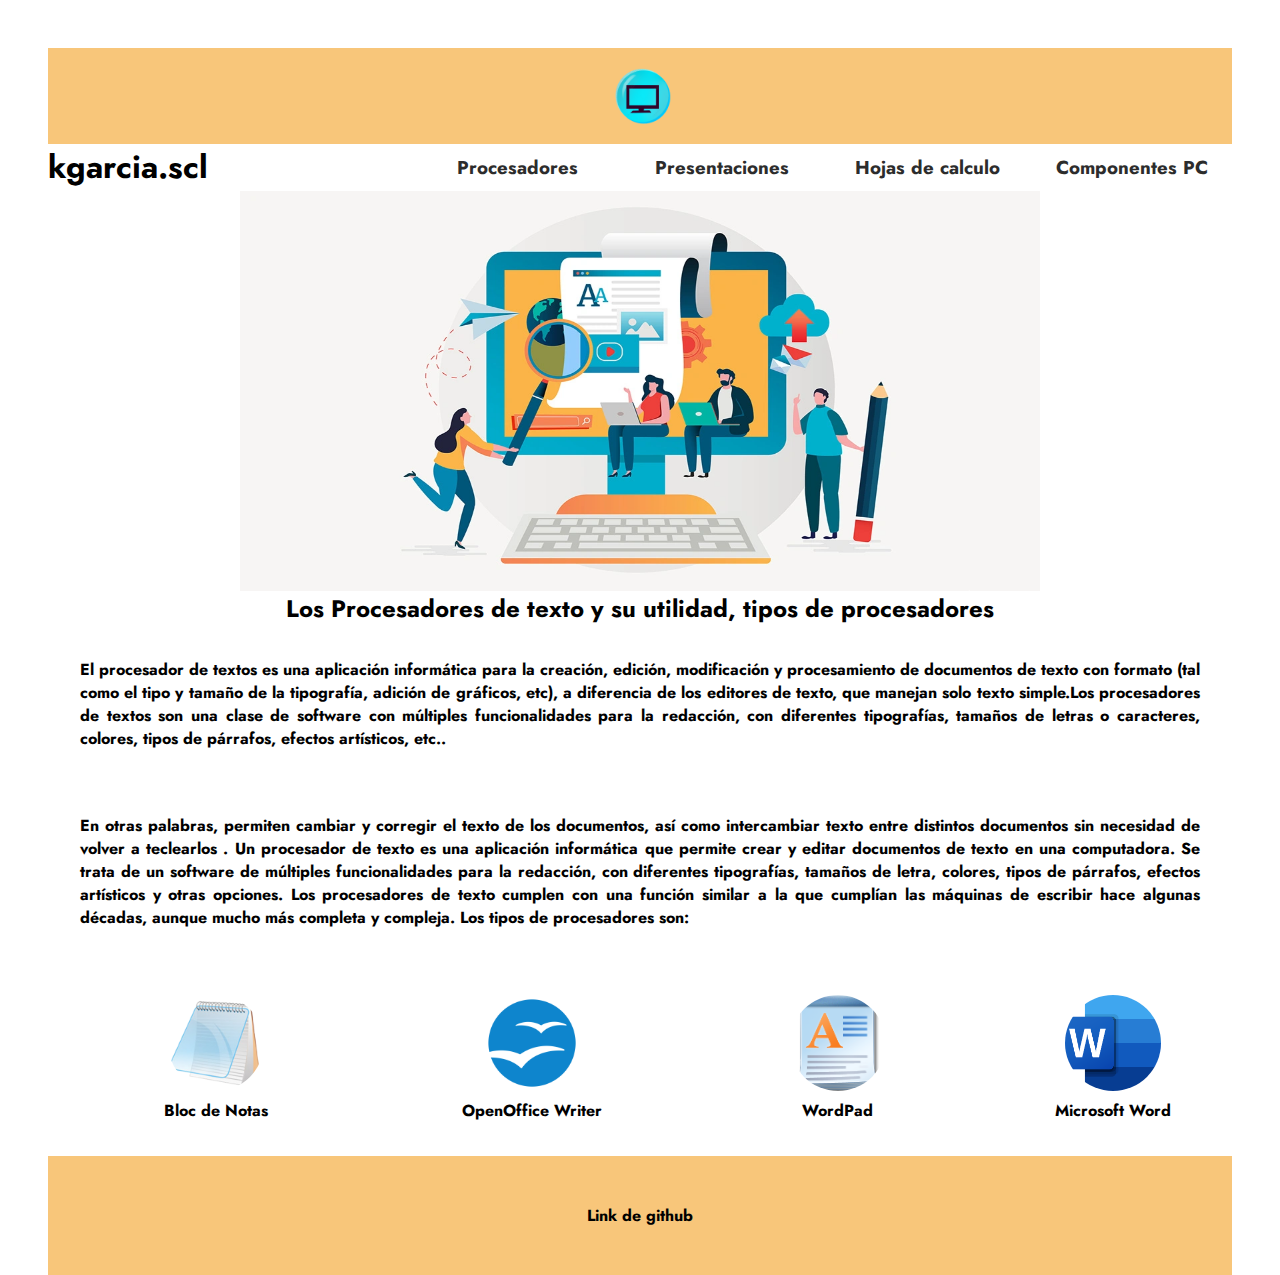
<file: index.html>
<!DOCTYPE html>
<html lang="en">
<head>
    <meta charset="UTF-8">
    <meta http-equiv="X-UA-Compatible" content="IE=edge">
    <meta name="viewport" content="width=device-width, initial-scale=1.0">
    <title>Prueba no.1</title>

    <!--Direcciones de css-->
    <link rel="stylesheet" href="./css/index.css">
    <link rel="stylesheet" href="./css/config.css">
    
    <!--Google Fonts-->
    <link rel="preconnect" href="https://fonts.googleapis.com">
    <link rel="preconnect" href="https://fonts.gstatic.com" crossorigin>
    <link href="https://fonts.googleapis.com/css2?family=Jost:wght@100;200&display=swap" rel="stylesheet">
    

</head>
<body>
    <div class="contenido">
    <div class="center">
        <img src="./img/logo1.png" alt="">
    </div>
    <div>
        <ul class="componentes">
            <li class="usuario"><h1>kgarcia.scl</h1></li>
            <li><a href="./index.html"><h3>Procesadores</h3></a></li>
            <li><a href="./Presentaciones.html"><h3>Presentaciones</h3></a></li>
            <li><a href="./Hoja_de_calculo.html"><h3>Hojas de calculo</h3></a></li>
            <li><a href="./Componentes_del_computador.html"><h3>Componentes PC</h3></a></li>
        </ul>    
    </div>
    <div class="foto1">
        <img src="./img/foto1.png" alt="" class="tamañofoto">
    </div>
    <div class="titulo1">
        <ul><h2>Los Procesadores de texto y su utilidad, tipos de procesadores</h2></ul>
    </div>
    <div class="parrafo1">
        <ul><p><b>El procesador de textos es una aplicación informática para la creación, edición, modificación y procesamiento de documentos de texto con formato (tal como el tipo y tamaño de la tipografía, adición de gráficos, etc), a diferencia de los editores de texto, que manejan solo texto simple.Los procesadores de textos son una clase de software con múltiples funcionalidades para la redacción, con diferentes tipografías, tamaños de letras o caracteres, colores, tipos de párrafos, efectos artísticos, etc..</b></p></ul>
    </div>
    <div class="parrafo2">
        <ul><p><b>En otras palabras,  permiten cambiar y corregir el texto de los documentos, así como intercambiar texto entre distintos documentos sin necesidad de volver a teclearlos . Un procesador de texto es una aplicación informática que permite crear y editar documentos de texto en una computadora. Se trata de un software de múltiples funcionalidades para la redacción, con diferentes tipografías, tamaños de letra, colores, tipos de párrafos, efectos artísticos y otras opciones. Los procesadores de texto cumplen con una función similar a la que cumplían las máquinas de escribir hace algunas décadas, aunque mucho más completa y compleja. Los tipos de procesadores son: </b></p></ul>
    </div>
    <table class="tabla">
        <tr class="imagenes">
            <th><img src="./img/cuadro1.png" alt=""></th>
            <th><img src="./img/cuadro2.png" alt=""></th>
            <th><img src="./img/cuadro3.png" alt=""></th>
            <th><img src="./img/cuadro4.png" alt=""></th>
        </tr>
        <tr>
            <th><p>Bloc de Notas</p></th>
            <th><p>OpenOffice Writer</p></th>
            <th><p>WordPad</p></th>
            <th><p>Microsoft Word</p></th>
        </tr>
    </table>
    <div>
        <ul class="ultimo">
            <a href="https://kgarcia18.github.io/Prueba1.2/">
                <b>Link de github</b>
            </a>
        </ul>
    </div>
    </div>
</body>
</html>
</file>
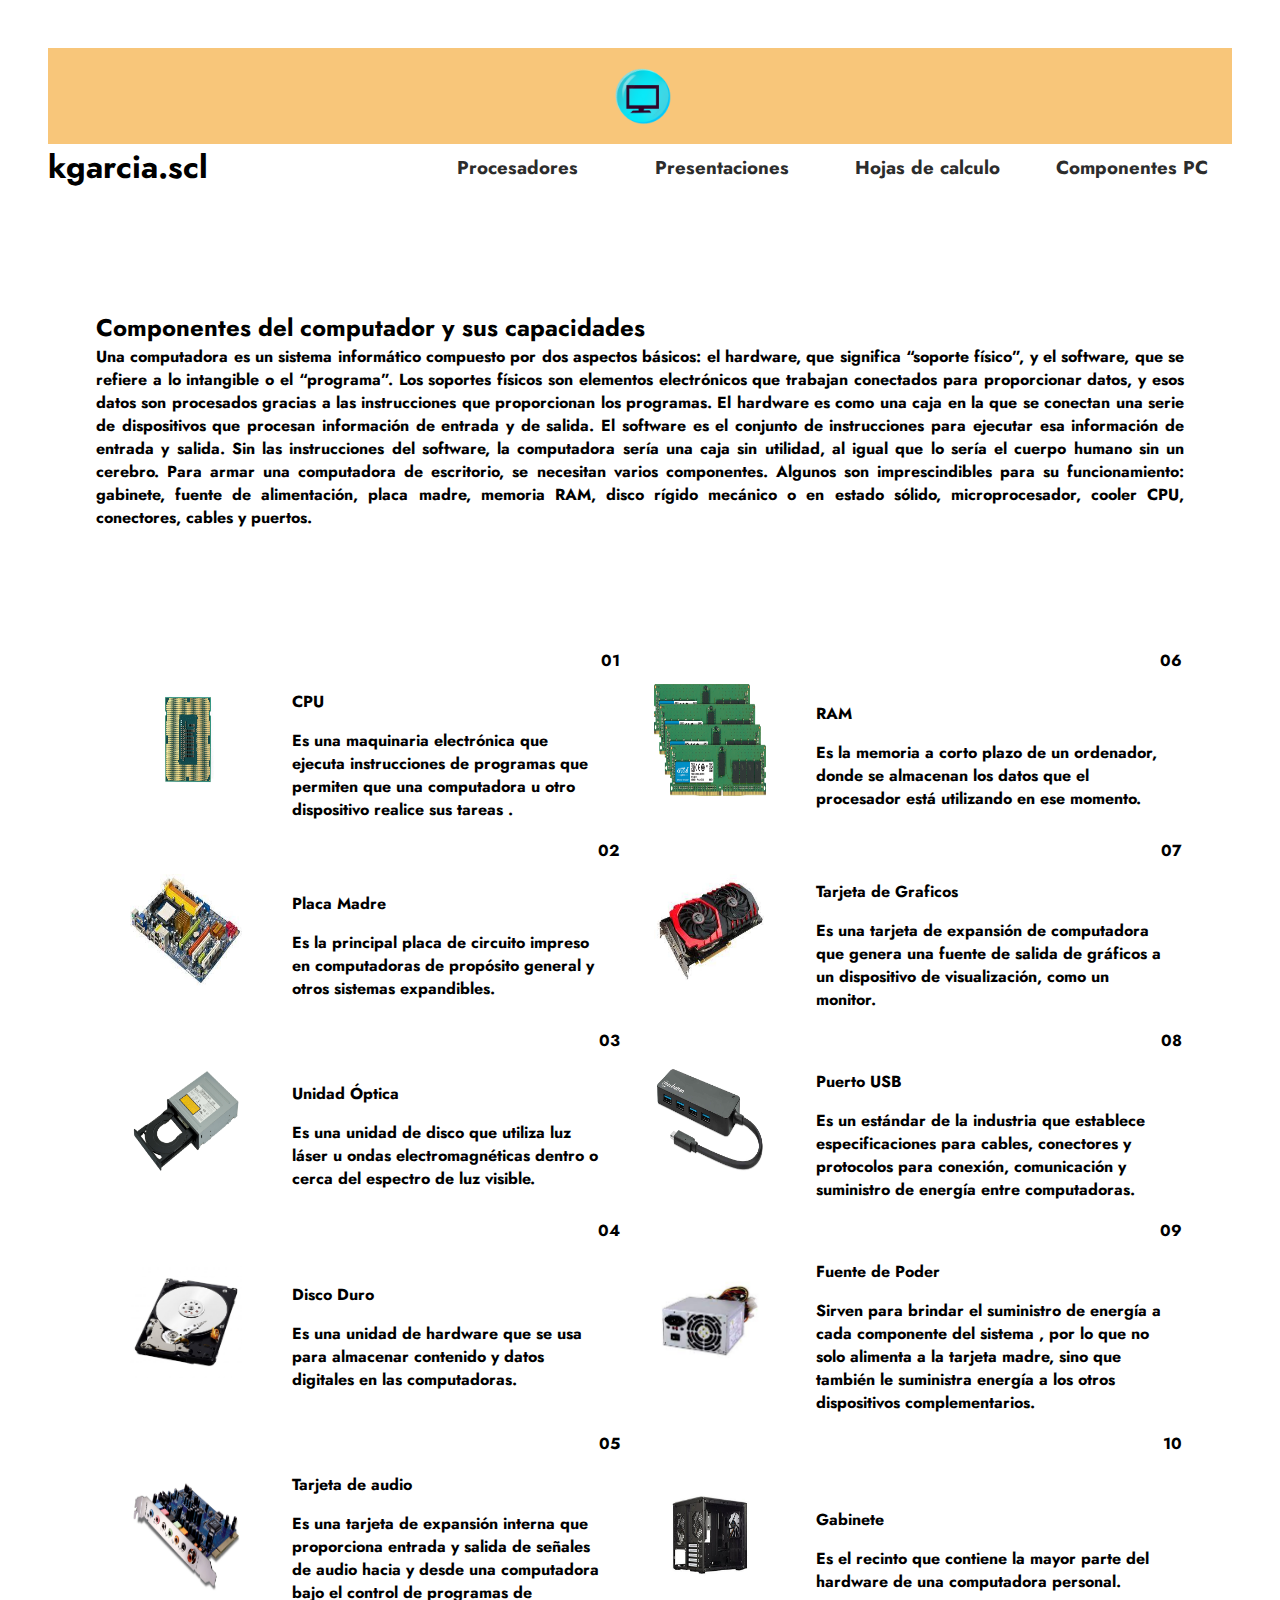
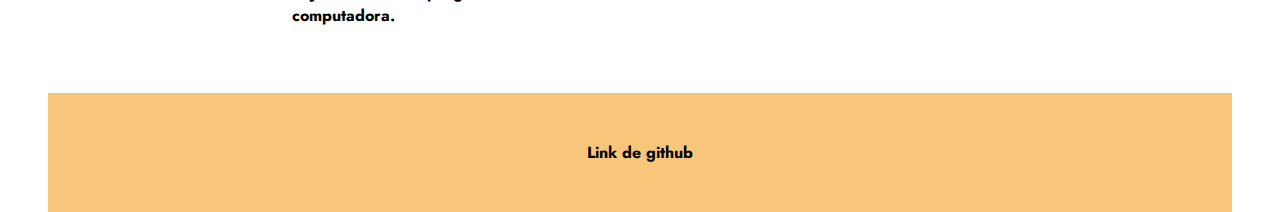
<file: Componentes_del_computador.html>
<!DOCTYPE html>
<html lang="en">
<head>
    <meta charset="UTF-8">
    <meta http-equiv="X-UA-Compatible" content="IE=edge">
    <meta name="viewport" content="width=device-width, initial-scale=1.0">
    <title>Prueba no.1</title>

    <!--Direcciones de css-->
    <link rel="stylesheet" href="./css/Componendes_del_computador.css">
    <link rel="stylesheet" href="./css/config.css">
    
    <!--Google Fonts-->
    <link rel="preconnect" href="https://fonts.googleapis.com">
    <link rel="preconnect" href="https://fonts.gstatic.com" crossorigin>
    <link href="https://fonts.googleapis.com/css2?family=Jost:wght@100;200&display=swap" rel="stylesheet">
    

</head>
<body><b>
    <div class="contenido">
    <div class="center">
        <img src="./img/logo1.png" alt="">
    </div>
    <div>
        <ul class="componentes">
            <li class="usuario"><h1>kgarcia.scl</h1></li>
            <li><a href="./index.html"><h3>Procesadores</h3></a></li>
            <li><a href="./Presentaciones.html"><h3>Presentaciones</h3></a></li>
            <li><a href="./Hoja_de_calculo.html"><h3>Hojas de calculo</h3></a></li>
            <li><a href="./Componentes_del_computador.html"><h3>Componentes PC</h3></a></li>
        </ul>    
    </div>
    <div class="parrafo1">
        <ul>
            <h2>Componentes del computador y sus capacidades</h2>
            <p>Una computadora es un sistema informático compuesto por dos aspectos básicos: el hardware, que significa “soporte físico”, y el software, que se refiere a lo intangible o el “programa”. Los soportes físicos son elementos electrónicos que trabajan conectados para proporcionar datos, y esos datos son procesados gracias a las instrucciones que proporcionan los programas. El hardware es como una caja en la que se conectan una serie de dispositivos que procesan información de entrada y de salida. El software es el conjunto de instrucciones para ejecutar esa información de entrada y salida. Sin las instrucciones del software, la computadora sería una caja sin utilidad, al igual que lo sería el cuerpo humano sin un cerebro. Para armar una computadora de escritorio, se necesitan varios componentes. Algunos son imprescindibles para su funcionamiento: gabinete, fuente de alimentación, placa madre, memoria RAM, disco rígido mecánico o en estado sólido, microprocesador, cooler CPU, conectores, cables y puertos.</p>
        </ul>
    </div>
    <table class="tabla" >
        <tr>
            <td rowspan="2"><img src="./img/img1.png" alt=""></td>
            <td class="num">01</td>
            <td rowspan="2"><img src="./img/img2.png" alt=""></td>
            <td class="num">06</td>
        </tr>
        <tr>
            <td>
                <p clas="tex">CPU</b></p>
                <p clas="tex">Es una maquinaria electrónica que ejecuta instrucciones de programas que permiten que una computadora u otro dispositivo realice sus tareas .</p>
            </td>
            <td>
                <p clas="tex">RAM</p>
                <p clas="tex">Es la memoria a corto plazo de un ordenador, donde se almacenan los datos que el procesador está utilizando en ese momento.</p>
            </td>
        </tr>
        <tr>
            <td rowspan="2"><img src="./img/img3.png" alt=""></td>
            <td class="num">02</td>
            <td rowspan="2"><img src="./img/img4.png" alt=""></td>
            <td class="num">07</td>
        </tr>
        <tr>
            <td>
                <p>Placa Madre</p>
                <p>Es la principal placa de circuito impreso en computadoras de propósito general y otros sistemas expandibles.</p>
            </td>
            <td><p>Tarjeta de Graficos</p>
                <p>Es una tarjeta de expansión de computadora que genera una fuente de salida de gráficos a un dispositivo de visualización, como un monitor.</p>
            </td>
        </tr>
        <tr>
            <td rowspan="2"><img src="./img/img5.png" alt=""></td>
            <td class="num">03</td>
            <td rowspan="2"><img src="./img/img6.png" alt=""></td>
            <td class="num">08</td>
        </tr>
        <tr>
            <td><p>Unidad Óptica</p>
                <p>Es una unidad de disco que utiliza luz láser u ondas electromagnéticas dentro o cerca del espectro de luz visible.</p>
            </td>
            <td><p>Puerto USB</p>
                <p>Es un estándar de la industria que establece especificaciones para cables, conectores y protocolos para conexión, comunicación y suministro de energía entre computadoras.</p>
            </td>
        </tr>
        <tr>
            <td rowspan="2"><img src="./img/img7.png" alt=""></td>
            <td class="num">04</td>
            <td rowspan="2"><img src="./img/img8.png" alt=""></td>
            <td class="num">09</td>
        </tr>
        <tr>
            <td><p>Disco Duro</p>
                <p>Es una unidad de hardware que se usa para almacenar contenido y datos digitales en las computadoras.</p>
            </td>
            <td><p>Fuente de Poder</p>
                <p>Sirven para brindar el suministro de energía a cada componente del sistema , por lo que no solo alimenta a la tarjeta madre, sino que también le suministra energía a los otros dispositivos complementarios.</p>
            </td>
        </tr>
        <tr>
            <td rowspan="2"><img src="./img/img9.png" alt=""></td>
            <td class="num">05</td>
            <td rowspan="2"><img src="./img/img10.png" alt=""></td>
            <td class="num">10</td>
        </tr>
        <tr>
            <td><p>Tarjeta de audio</p>
                <p>Es una tarjeta de expansión interna que proporciona entrada y salida de señales de audio hacia y desde una computadora bajo el control de programas de computadora.</p>
            </td>
            <td><p>Gabinete</p>
                <p>Es el recinto que contiene la mayor parte del hardware de una computadora personal.</p>
            </td>
        </tr>
       </table> 
    <div>
        <ul class="ultimo">
            <a href="https://github.com/kgarcia18/Prueba.1">
                Link de github
            </a>
        </ul>
    </div>
    </div>
</body></b>
</html>
</file>
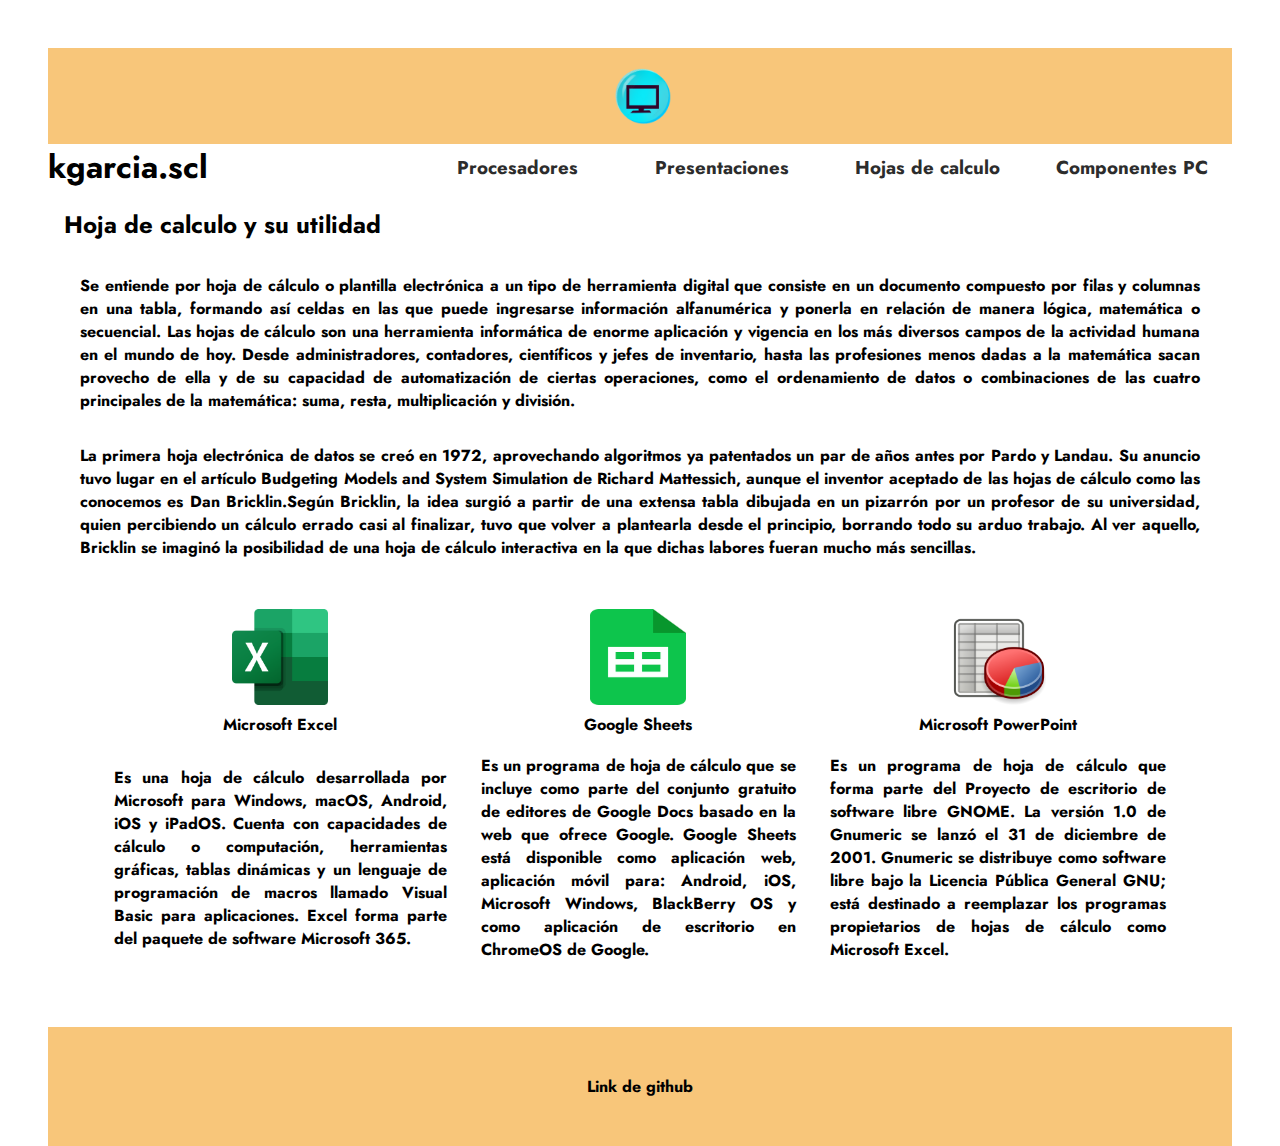
<file: Hoja_de_calculo.html>
<!DOCTYPE html>
<html lang="en">
<head>
    <meta charset="UTF-8">
    <meta http-equiv="X-UA-Compatible" content="IE=edge">
    <meta name="viewport" content="width=device-width, initial-scale=1.0">
    <title>Prueba no.1</title>

    <!--Direcciones de css-->
    <link rel="stylesheet" href="./css/Hoja_de_calculo.css">
    <link rel="stylesheet" href="./css/config.css">
    
    <!--Google Fonts-->
    <link rel="preconnect" href="https://fonts.googleapis.com">
    <link rel="preconnect" href="https://fonts.gstatic.com" crossorigin>
    <link href="https://fonts.googleapis.com/css2?family=Jost:wght@100;200&display=swap" rel="stylesheet">
    

</head>
<body>
    <div class="contenido">
    <div class="center">
        <img src="./img/logo1.png" alt="">
    </div>
    <div>
        <ul class="componentes">
            <li class="usuario"><h1>kgarcia.scl</h1></li>
            <li><a href="./index.html"><h3>Procesadores</h3></a></li>
            <li><a href="./Presentaciones.html"><h3>Presentaciones</h3></a></li>
            <li><a href="./Hoja_de_calculo.html"><h3>Hojas de calculo</h3></a></li>
            <li><a href="./Componentes_del_computador.html"><h3>Componentes PC</h3></a></li>
        </ul>    
    </div>
    <div class="titulo1">
        <ul><h2>Hoja de calculo y su utilidad</h2></ul>
    </div>
    <div class="parrafo1">
        <ul><p><b>Se entiende por hoja de cálculo o plantilla electrónica a un tipo de herramienta digital que consiste en un documento compuesto por filas y columnas en una tabla, formando así celdas en las que puede ingresarse información alfanumérica y ponerla en relación de manera lógica, matemática o secuencial. Las hojas de cálculo son una herramienta informática de enorme aplicación y vigencia en los más diversos campos de la actividad humana en el mundo de hoy. Desde administradores, contadores, científicos y jefes de inventario, hasta las profesiones menos dadas a la matemática sacan provecho de ella y de su capacidad de automatización de ciertas operaciones, como el ordenamiento de datos o combinaciones de las cuatro principales de la matemática: suma, resta, multiplicación y división.</b></p></ul>
    </div>
    <div class="parrafo2">
        <ul><p><b>La primera hoja electrónica de datos se creó en 1972, aprovechando algoritmos ya patentados un par de años antes por Pardo y Landau. Su anuncio tuvo lugar en el artículo Budgeting Models and System Simulation de Richard Mattessich, aunque el inventor aceptado de las hojas de cálculo como las conocemos es Dan Bricklin.Según Bricklin, la idea surgió a partir de una extensa tabla dibujada en un pizarrón por un profesor de su universidad, quien percibiendo un cálculo errado casi al finalizar, tuvo que volver a plantearla desde el principio, borrando todo su arduo trabajo. Al ver aquello, Bricklin se imaginó la posibilidad de una hoja de cálculo interactiva en la que dichas labores fueran mucho más sencillas.</b></p></ul>
    </div>
    <table class="tabla">
        <tr >
            <th><img src="./img/cuadro1.1.1.png" alt=""></th>
            <th><img src="./img/cuadro2.2.2.png" alt=""></th>
            <th><img src="./img/cuadro3.3.3.png" alt=""></th>
        </tr>
        <tr>
            <th><p>Microsoft Excel</p></th>
            <th><p>Google Sheets</p></th>
            <th><p>Microsoft PowerPoint</p></th>
        </tr>
        <tr class="tablatexto">
            <th><p>Es una hoja de cálculo desarrollada por Microsoft para Windows, macOS, Android, iOS y iPadOS. Cuenta con capacidades de cálculo o computación, herramientas gráficas, tablas dinámicas y un lenguaje de programación de macros llamado Visual Basic para aplicaciones. Excel forma parte del paquete de software Microsoft 365.</p></th>

            <th><p>Es un programa de hoja de cálculo que se incluye como parte del conjunto gratuito de editores de Google Docs basado en la web que ofrece Google. Google Sheets está disponible como aplicación web, aplicación móvil para: Android, iOS, Microsoft Windows, BlackBerry OS y como aplicación de escritorio en ChromeOS de Google.</p></th>

            <th><p>Es un programa de hoja de cálculo que forma parte del Proyecto de escritorio de software libre GNOME. La versión 1.0 de Gnumeric se lanzó el 31 de diciembre de 2001. Gnumeric se distribuye como software libre bajo la Licencia Pública General GNU; está destinado a reemplazar los programas propietarios de hojas de cálculo como Microsoft Excel.</p></th>
        </tr>
    </table>
    <div>
        <ul class="ultimo">
            <a href="https://github.com/kgarcia18/Prueba.1">
                <b>Link de github</b>
            </a>
        </ul>
    </div>
    </div>
</body>
</html>
</file>
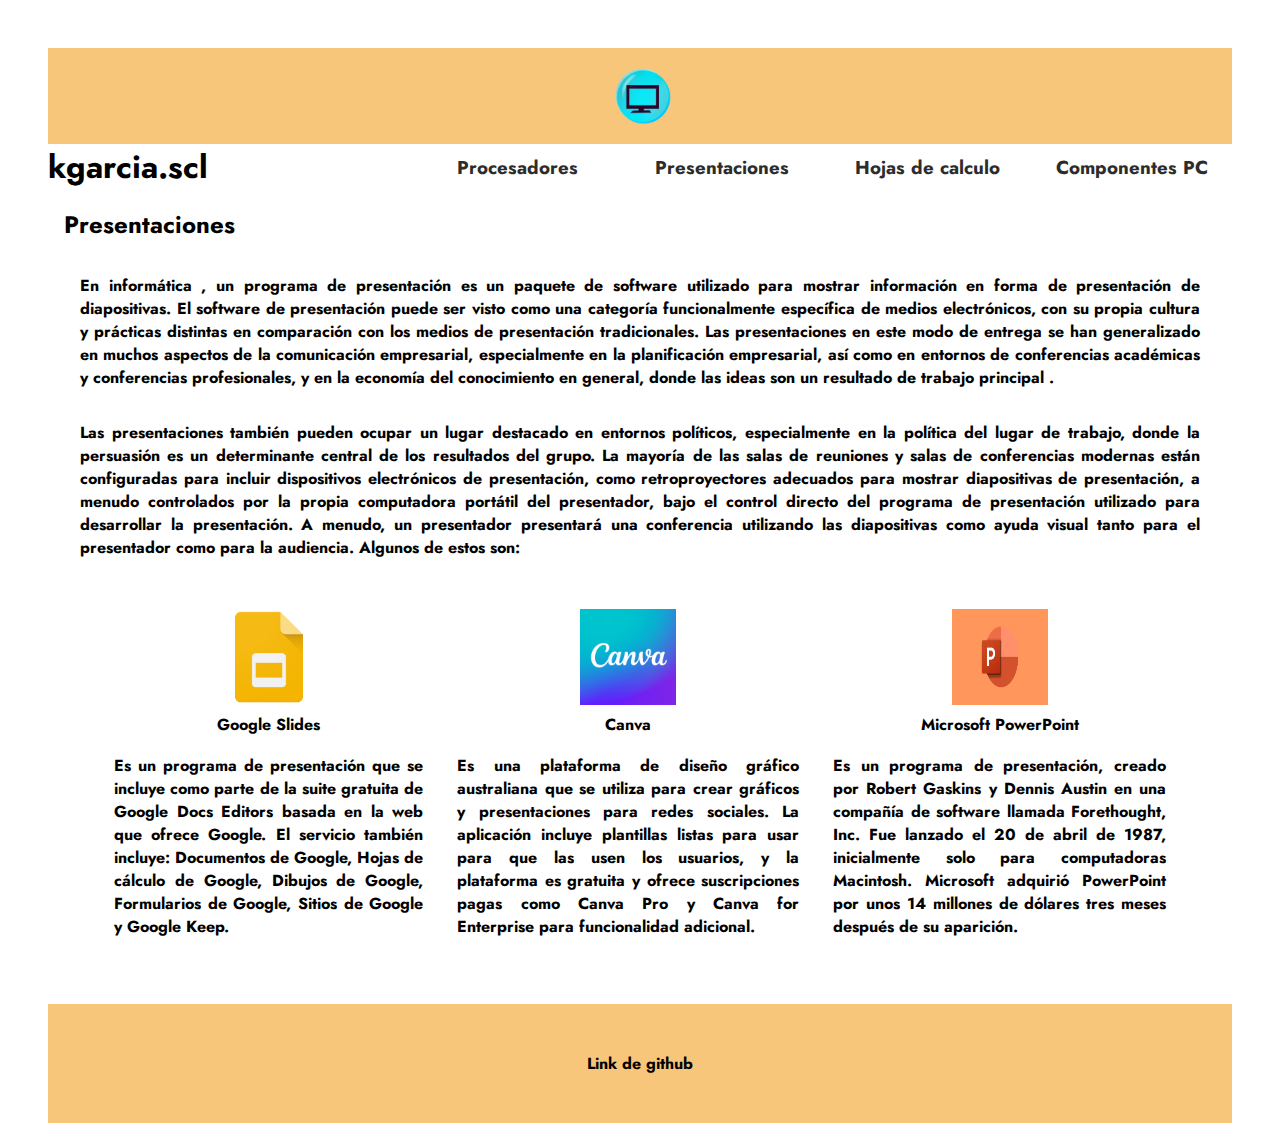
<file: Presentaciones.html>
<!DOCTYPE html>
<html lang="en">
<head>
    <meta charset="UTF-8">
    <meta http-equiv="X-UA-Compatible" content="IE=edge">
    <meta name="viewport" content="width=device-width, initial-scale=1.0">
    <title>Prueba no.1</title>

    <!--Direcciones de css-->
    <link rel="stylesheet" href="./css/Presentaciones.css">
    <link rel="stylesheet" href="./css/config.css">
    
    <!--Google Fonts-->
    <link rel="preconnect" href="https://fonts.googleapis.com">
    <link rel="preconnect" href="https://fonts.gstatic.com" crossorigin>
    <link href="https://fonts.googleapis.com/css2?family=Jost:wght@100;200&display=swap" rel="stylesheet">
    

</head>
<body>
    <div class="contenido">
    <div class="center">
        <img src="./img/logo1.png" alt="">
    </div>
    <div>
        <ul class="componentes">
            <li class="usuario"><h1>kgarcia.scl</h1></li>
            <li><a href="./index.html"><h3>Procesadores</h3></a></li>
            <li><a href="./Presentaciones.html"><h3>Presentaciones</h3></a></li>
            <li><a href="./Hoja_de_calculo.html"><h3>Hojas de calculo</h3></a></li>
            <li><a href="./Componentes_del_computador.html"><h3>Componentes PC</h3></a></li>
        </ul>    
    </div>
    <div class="titulo1">
        <ul><h2>Presentaciones</h2></ul>
    </div>
    <div class="parrafo1">
        <ul><p><b>En informática , un programa de presentación es un paquete de software utilizado para mostrar información en forma de presentación de diapositivas. El software de presentación puede ser visto como una categoría funcionalmente específica de medios electrónicos, con su propia cultura y prácticas distintas en comparación con los medios de presentación tradicionales. Las presentaciones en este modo de entrega se han generalizado en muchos aspectos de la comunicación empresarial, especialmente en la planificación empresarial, así como en entornos de conferencias académicas y conferencias profesionales, y en la economía del conocimiento en general, donde las ideas son un resultado de trabajo principal .</b></p></ul>
    </div>
    <div class="parrafo2">
        <ul><p><b>Las presentaciones también pueden ocupar un lugar destacado en entornos políticos, especialmente en la política del lugar de trabajo, donde la persuasión es un determinante central de los resultados del grupo. La mayoría de las salas de reuniones y salas de conferencias modernas están configuradas para incluir dispositivos electrónicos de presentación, como retroproyectores adecuados para mostrar diapositivas de presentación, a menudo controlados por la propia computadora portátil del presentador, bajo el control directo del programa de presentación utilizado para desarrollar la presentación. A menudo, un presentador presentará una conferencia utilizando las diapositivas como ayuda visual tanto para el presentador como para la audiencia. Algunos de estos son:</b></p></ul>
    </div>
    <table class="tabla">
        <tr >
            <th><img src="./img/cuadro1.1.png" alt=""></th>
            <th><img src="./img/cuadro2.2.png" alt=""></th>
            <th><img src="./img/cuadro3.3.png" alt=""></th>
        </tr>
        <tr>
            <th><p>Google Slides</p></th>
            <th><p>Canva</p></th>
            <th><p>Microsoft PowerPoint</p></th>
        </tr>
        <tr class="tablatexto">
            <th><p>Es un programa de presentación que se incluye como parte de la suite gratuita de Google Docs Editors basada en la web que ofrece Google. El servicio también incluye: Documentos de Google, Hojas de cálculo de Google, Dibujos de Google, Formularios de Google, Sitios de Google y Google Keep.</p></th>

            <th><p>Es una plataforma de diseño gráfico australiana que se utiliza para crear gráficos y presentaciones para redes sociales. La aplicación incluye plantillas listas para usar para que las usen los usuarios, y la plataforma es gratuita y ofrece suscripciones pagas como Canva Pro y Canva for Enterprise para funcionalidad adicional.</p></th>

            <th><p>Es un programa de presentación, creado por Robert Gaskins y Dennis Austin en una compañía de software llamada Forethought, Inc. Fue lanzado el 20 de abril de 1987, inicialmente solo para computadoras Macintosh. Microsoft adquirió PowerPoint por unos 14 millones de dólares tres meses después de su aparición.</p></th>
        </tr>
    </table>
    <div>
        <ul class="ultimo">
            <a href="https://github.com/kgarcia18/Prueba.1">
                <b>Link de github</b>
            </a>
        </ul>
    </div>
    </div>
</body>
</html>
</file>
<file: css/index.css>
.contenido{
    width: 80rem;
    height: 100vh;
    padding: 3rem;

    margin: auto;

}
img{
    width: 6rem;
    height: 6rem;
}
.center{
    display: flex;
    justify-content: center;
    align-items: center;
    background: rgb(248, 198, 122);
    padding: 0.01rem;
}
.usuario{
    float: left;
}
.componentes{
    width: 100%;
    list-style-type: none;
    text-align: right;
}
.componentes li{
    display: inline-flex;
    text-align: center;
}
.componentes li a{
    text-decoration: none;
    color: rgb(44, 44, 44);
    padding: 10px;
    width: 200px;
}
.componentes li a:hover{
    background-color: aquamarine;
}
.foto1{
    display: flex;
    justify-content: center;
    align-items: center;
}
.tamañofoto{
    width: 50rem;
    height: 25rem;
}
.titulo1{
    display: flex;
    justify-content: center;
    align-items: center;
}
.parrafo1{
    display: flex;
    justify-content: center;
    align-items: center;
    padding: 2rem;
    text-align: justify;
}
.parrafo2{
    display: flex;
    justify-content: center;
    align-items: center;
    padding: 2rem;
    text-align: justify;
}
.tabla{
    width: 100%;
    margin: 2rem;
}
.imagenes img{
    border-radius: 50%;
    object-fit: cover;
}
.ultimo a{
    display: flex;
    justify-content: center;
    align-items: center;
    background: rgb(248, 198, 122);
    padding: 3rem;
    list-style-type: none;
    text-decoration: none;
    color: rgb(0, 0, 0);
}
</file>
<file: css/config.css>
*{
    margin: 0;
    padding: 0;
    box-sizing: border-box;
}
.html, body{
    font-size: 1rem; /* Unidad rem */
    font-family: 'Jost', sans-serif;
}
</file>
<file: css/Componendes_del_computador.css>
.contenido{
    width: 80rem;
    height: 100vh;
    padding: 3rem;

    margin: auto;

}
img{
    width: 6rem;
    height: 6rem;
}
.center{
    display: flex;
    justify-content: center;
    align-items: center;
    background: rgb(248, 198, 122);
    padding: 0.01rem;
}
.usuario{
    float: left;
}
.componentes{
    width: 100%;
    list-style-type: none;
    text-align: right;
}
.componentes li{
    display: inline-flex;
    text-align: center;
}
.componentes li a{
    text-decoration: none;
    color: rgb(44, 44, 44);
    padding: 10px;
    width: 200px;
}
.componentes li a:hover{
    background-color: aquamarine;
}
.parrafo1{
    display: flex;
    justify-content: center;
    align-items: center;
    height: 40vh;
    margin: 3rem;
    text-align: justify;
}
.tabla{
    margin: 3rem;
}
.tabla img{
    height: 7rem;
    width: 7rem;
    margin: 2rem;
}
.tabla p{
    margin: 1rem;
    text-align: left;
}
.num{
    text-align: right;
}
.ultimo a{
    display: flex;
    justify-content: center;
    align-items: center;
    background: rgb(248, 198, 122);
    padding: 3rem;
    list-style-type: none;
    text-decoration: none;
    color: rgb(0, 0, 0);
}
</file>
<file: css/Hoja_de_calculo.css>
.contenido{
    width: 80rem;
    height: 100vh;
    padding: 3rem;

    margin: auto;

}
img{
    width: 6rem;
    height: 6rem;
}
.center{
    display: flex;
    justify-content: center;
    align-items: center;
    background: rgb(248, 198, 122);
    padding: 0.01rem;
}
.usuario{
    float: left;
}
.componentes{
    width: 100%;
    list-style-type: none;
    text-align: right;
}
.componentes li{
    display: inline-flex;
    text-align: center;
}
.componentes li a{
    text-decoration: none;
    color: rgb(44, 44, 44);
    padding: 10px;
    width: 200px;
}
.componentes li a:hover{
    background-color: aquamarine;
}
.titulo1{
    text-align: left;
    margin: 1rem;
}
.parrafo1{
    display: flex;
    justify-content: center;
    align-items: center;
    margin: 2rem;
    text-align: justify;
}
.parrafo2{
    display: flex;
    justify-content: center;
    align-items: center;
    margin: 2rem;
    text-align: justify;
}
.tabla{
    display: flex;
    justify-content: center;
    align-items: center;
    margin: 3rem;
}
.tablatexto p{
    margin: 1rem;
    text-align: center;
    text-align: justify;
}
.ultimo a{
    display: flex;
    justify-content: center;
    align-items: center;
    background: rgb(248, 198, 122);
    padding: 3rem;
    list-style-type: none;
    text-decoration: none;
    color: rgb(0, 0, 0);
}
</file>
<file: css/Presentaciones.css>
.contenido{
    width: 80rem;
    height: 100vh;
    padding: 3rem;

    margin: auto;

}
img{
    width: 6rem;
    height: 6rem;
}
.center{
    display: flex;
    justify-content: center;
    align-items: center;
    background: rgb(248, 198, 122);
    padding: 0.01rem;
}
.usuario{
    float: left;
}
.componentes{
    width: 100%;
    list-style-type: none;
    text-align: right;
}
.componentes li{
    display: inline-flex;
    text-align: center;
}
.componentes li a{
    text-decoration: none;
    color: rgb(44, 44, 44);
    padding: 10px;
    width: 200px;
}
.componentes li a:hover{
    background-color: aquamarine;
}
.titulo1{
    text-align: left;
    margin: 1rem;
}
.parrafo1{
    display: flex;
    justify-content: center;
    align-items: center;
    margin: 2rem;
    text-align: justify;
}
.parrafo2{
    display: flex;
    justify-content: center;
    align-items: center;
    margin: 2rem;
    text-align: justify;
}
.tabla{
    display: flex;
    justify-content: center;
    align-items: center;
    margin: 3rem;
}
.tablatexto p{
    margin: 1rem;
    text-align: center;
    text-align: justify;
}
.ultimo a{
    display: flex;
    justify-content: center;
    align-items: center;
    background: rgb(248, 198, 122);
    padding: 3rem;
    list-style-type: none;
    text-decoration: none;
    color: rgb(0, 0, 0);
}
</file>
